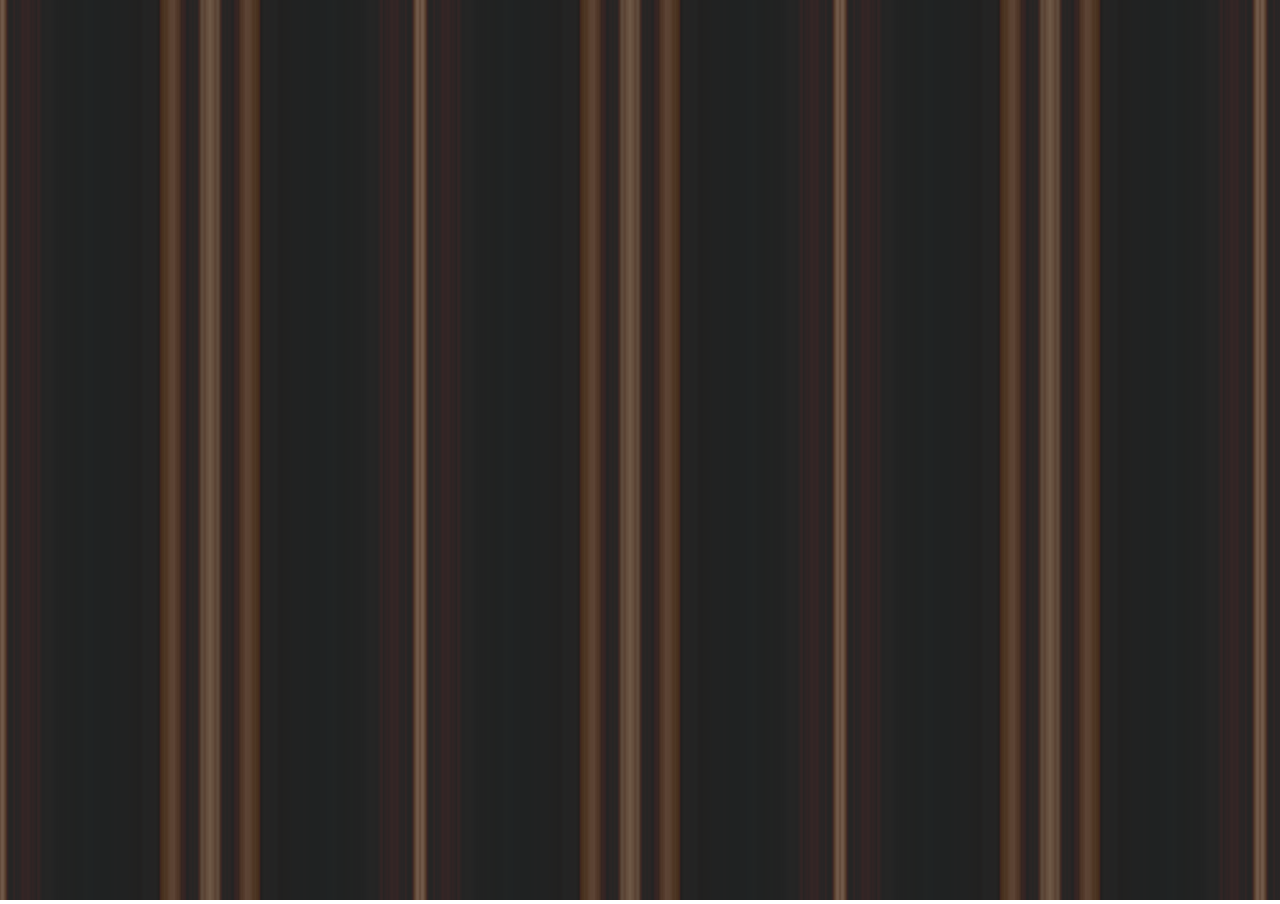
<file: index.html>
<!DOCTYPE html>
<html>
<head>
  <meta charset="utf-8">
  <meta name="viewport" content="width=device-width, initial-scale=1">
  <style>
    html, body {
      margin: 0; padding: 0;
      overflow: hidden;
    }
  </style>
  <title>Shader fun</title>
</head>
<body>
  <canvas id="glCanvas" width="800" height="600">
    Unable to load canvas – is JavaScript disabled?
  </canvas>
  <script id="vertexShader" type="x-shader/x-vertex">
    attribute vec3 a_pos;

    void main(void) {
      gl_Position = vec4(a_pos, 1.0);
    }
  </script>
  <script id="fragmentShader" type="x-shader/x-fragment">
    #ifdef GL_ES
    precision mediump float;
    #endif

    uniform vec2 u_mouse;
    uniform float u_time;
    uniform sampler2D tex0;

    void main() {
      float m_x = u_mouse.x - 420.0;
      float m_y = u_mouse.y - 69.0;
      float tex_x = gl_FragCoord.x;
      float tex_y = gl_FragCoord.y + 420.0;
      float x = mod(tex_x / m_x * 2.0, 2.0);
      float y = mod(tex_y / (u_mouse.y - 0.05), 1.0);
      if (x > 1.0) x = 2.0 - x;
      gl_FragColor = texture2D(tex0, vec2(x - 0.007 * u_time, -y - 0.6 * u_time));
    }
  </script>
  <script>
    const canvasEl = document.querySelector("#glCanvas")
    const vertexShaderEl = document.querySelector("#vertexShader")
    const shaderEl = document.querySelector("#fragmentShader")

    function setup() {
      canvasEl.setAttribute("width", window.innerWidth)
      canvasEl.setAttribute("height", window.innerHeight)
      const gl = canvasEl.getContext("webgl")
      if (gl === null) {
        console.error("Unable to initialize WebGL!")
        return
      }
      canvasEl.mousePos = { x: 0, y: 0 }
      canvasEl.addEventListener("mousemove", (event) => {
        let rect = event.target.getBoundingClientRect()
        canvasEl.mousePos = {
          x: event.clientX - rect.left,
          y: event.clientY - rect.top
        }
      })
      const vertexShader = gl.createShader(gl.VERTEX_SHADER)
      gl.shaderSource(vertexShader, vertexShaderEl.textContent)
      gl.compileShader(vertexShader)
      if (!gl.getShaderParameter(vertexShader, gl.COMPILE_STATUS)) {
        console.error(
          "Error compiling the vertex shader",
          gl.getShaderInfoLog(vertexShader)
          )
        gl.deleteShader(vertexShader)
        return
      }

      const fragmentShader = gl.createShader(gl.FRAGMENT_SHADER)
      gl.shaderSource(fragmentShader, shaderEl.textContent)
      gl.compileShader(fragmentShader)
      if (!gl.getShaderParameter(fragmentShader, gl.COMPILE_STATUS)) {
        console.error(
          "Error compiling the fragment shader",
          gl.getShaderInfoLog(fragmentShader)
          )
        gl.deleteShader(fragmentShader)
        return
      }

      const shaderProgram = gl.createProgram()
      gl.attachShader(shaderProgram, vertexShader)
      gl.attachShader(shaderProgram, fragmentShader)
      gl.linkProgram(shaderProgram)
      if (!gl.getProgramParameter(shaderProgram, gl.LINK_STATUS)) {
        console.error(
          "Error linking the shader",
          gl.getProgramInfoLog(shaderProgram)
          )
        return
      }
      const programInfo = {
        program: shaderProgram,
        attribLocations: {
          vertexPosition: gl.getAttribLocation(shaderProgram, 'a_pos'),
        },
        uniformLocations: {
          time: gl.getUniformLocation(shaderProgram, "u_time"),
          mouse: gl.getUniformLocation(shaderProgram, "u_mouse")
        }
      }
      const buffers = loadBuffers(gl)
      let texture = loadTexture(gl, "texture.png")
      function render(now) {
        drawScene(gl, programInfo, buffers, texture, now * 0.001, canvasEl)
        requestAnimationFrame(render)
      }
      requestAnimationFrame(render)
    }

    function loadBuffers(gl) {
      const positionBuffer = gl.createBuffer()
      gl.bindBuffer(gl.ARRAY_BUFFER, positionBuffer)

      const positions = [
        -1.0, -1.0,
        -1.0,  1.0,
        1.0, -1.0,
        1.0,  1.0,
        ]

      gl.bufferData(gl.ARRAY_BUFFER, new Float32Array(positions), gl.STATIC_DRAW)

      var texcoordBuffer = gl.createBuffer()
      gl.bindBuffer(gl.ARRAY_BUFFER, texcoordBuffer)
      gl.bufferData(gl.ARRAY_BUFFER, new Float32Array([
        1.0,  1.0,
        1.0,  0.0,
        0.0,  1.0,
        0.0,  0.0,
        ]), gl.STATIC_DRAW)

      return { position: positionBuffer, texcoord: texcoordBuffer }
    }

    function loadTexture(gl, url) {
      const texture = gl.createTexture()
      gl.bindTexture(gl.TEXTURE_2D, texture)

      // use a single pixel as texture while waiting for image to load
      const level = 0
      const colorFormat = gl.RGBA
      const srcFormat = gl.RGBA
      const srcType = gl.UNSIGNED_BYTE
      const pixel = new Uint8Array([0, 0, 255, 255])
      gl.texImage2D(gl.TEXTURE_2D, level, colorFormat, 1, 1, 0, srcFormat, srcType, pixel)

      const image = new Image()
      image.onload = function() {
        gl.bindTexture(gl.TEXTURE_2D, texture)
        gl.texImage2D(gl.TEXTURE_2D, level, colorFormat, srcFormat, srcType, image)
        gl.texParameteri(gl.TEXTURE_2D, gl.TEXTURE_WRAP_S, gl.MIRRORED_REPEAT)
        gl.texParameteri(gl.TEXTURE_2D, gl.TEXTURE_WRAP_T, gl.REPEAT)
        gl.texParameteri(gl.TEXTURE_2D, gl.TEXTURE_MIN_FILTER, gl.LINEAR)
      }
      image.src = url

      return texture
    }

    function drawScene(gl, programInfo, buffers, texture, now, canvas) {
      gl.bindBuffer(gl.ARRAY_BUFFER, buffers.position)
      gl.vertexAttribPointer(programInfo.attribLocations.vertexPosition, 2, gl.FLOAT, false, 0, 0)
      gl.enableVertexAttribArray(programInfo.attribLocations.vertexPosition)

      gl.useProgram(programInfo.program)
      gl.uniform1f(programInfo.uniformLocations.time, now)
      gl.uniform2f(programInfo.uniformLocations.mouse, canvas.mousePos.x, canvas.mousePos.y)

      gl.activeTexture(gl.TEXTURE0)
      gl.bindTexture(gl.TEXTURE_2D, texture)
      gl.uniform1i(programInfo.uniformLocations.uSampler, 0)

      gl.drawArrays(gl.TRIANGLE_STRIP, 0, 4)
    }

    window.onload = setup
  </script>
</body>
</html>
</file>
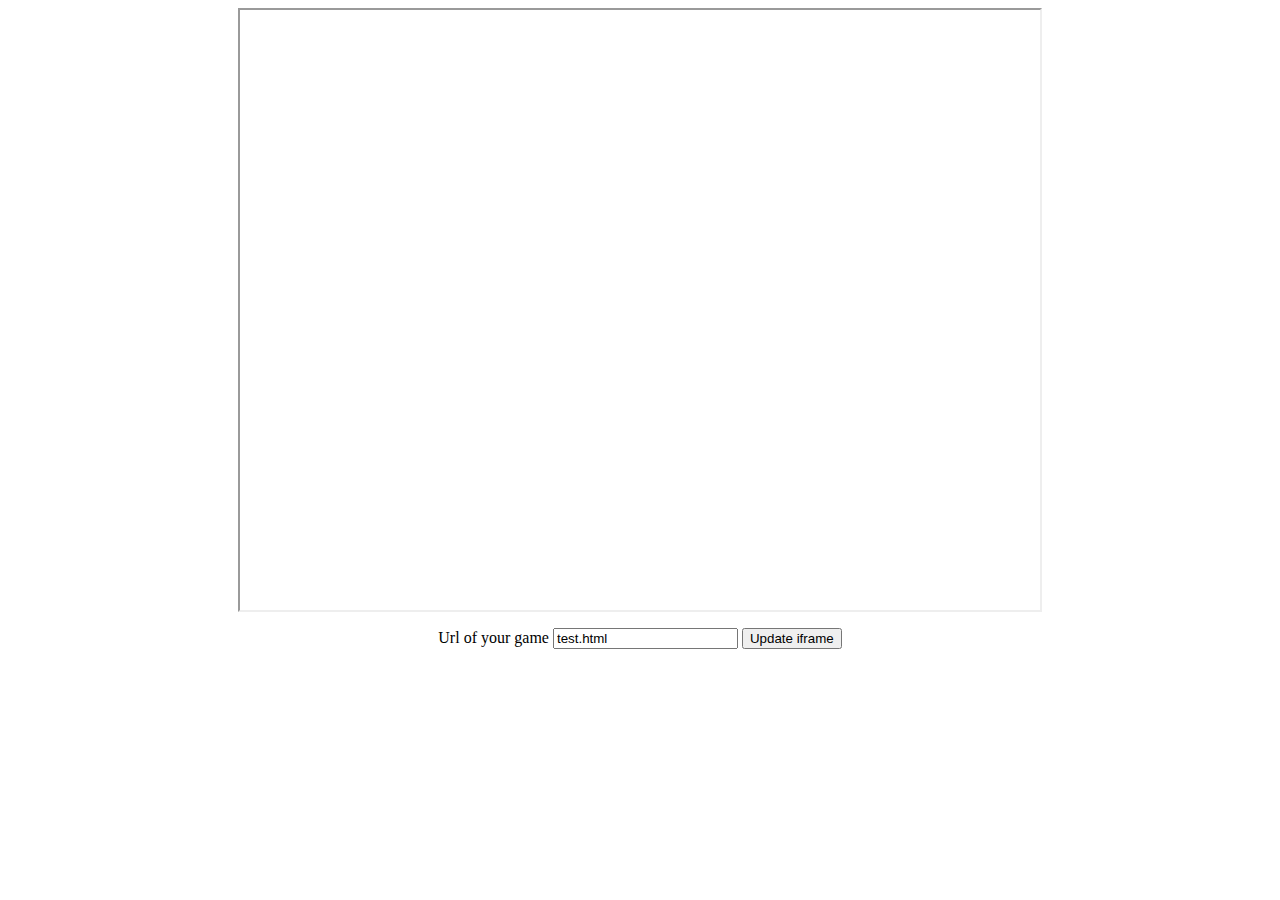
<file: wsd-game-test/index.html>
<!DOCTYPE html>
<html lang="en">
<head>
    <meta charset="UTF-8">
    <meta name="viewport" content="width=device-width, initial-scale=1.0">
    <title>Test your game in iframe</title>
    <style>
        iframe {
            display: block;
            margin: 0 auto;
        }
        li {
            font-family: "Consolas";
        }
        li:nth-child(odd) {
            background-color: #eeeeee;
        }
        li:nth-child(even) {
            background-color: #dddddd;
        }
        #url-input-container {
            text-align: center;
        }
        .warning {
            color: #ee2222
        }
    </style>
</head>
<body>
    <iframe id="game" width=800 height=600></iframe>

    <p id="url-input-container">
    <label for="url-input">Url of your game</label>
    <input id="url-input" type="text" value="test.html">
    <button id="update-button">Update iframe</button>
    </p>

    <div id="output"></div>
    <script>
        var iframe = document.getElementById("game");
        var output = document.getElementById("output");
        var validMessageTypes = [
            "SCORE",
            "SAVE",
            "LOAD_REQUEST",
            "SETTING"
        ];
        var messageTypesFromService = ["LOAD", "ERROR"];

        var savedGame;

        function println(txt, isWarning) {
            var textEl = document.createElement("li");
            if (isWarning) textEl.classList += "warning";
            textEl.innerText = txt;
            output.appendChild(textEl);
        }

        function receiveMessage(e) {
            var msg = e.data
            println("Received message: "+JSON.stringify(msg));

            if (messageTypesFromService.includes(msg.messageType)) {
                println("> Warning: messages of type "+msg.messageType+
                    " should only be sent from service to game", true);
                return;
            }

            if (!validMessageTypes.includes(msg.messageType)) {
                println("> Invalid message type: "+msg.messageType, true);
                return;
            }

            if (msg.messageType === "SETTING") {
                iframe.width = msg.options.width;
                iframe.height = msg.options.height;
                println("> iframe dimensions set to "+iframe.width+"x"+iframe.height);
                return;
            }

            if (msg.messageType === "SCORE") {
                if (typeof(msg.score) === "undefined") {
                    println("> Warning: Message of type \"SCORE\" has no field named score", true);
                    return;
                }
                if (typeof msg.score !== "number") {
                    println("> Warning: type of score is not a number", true);
                }
                return;
            }

            if (msg.messageType === "SAVE") {
                if (!msg.gameState) {
                    println("> Warning: Message of type \"SAVE\" has no field named gameState", true);
                    return;
                }
                savedGame = msg.gameState;
                println("> Saved game state: "+JSON.stringify(savedGame));
                return;
            }

            if (msg.messageType === "LOAD_REQUEST") {
                if (savedGame) {
                    var response = {
                        messageType: "LOAD",
                        gameState: savedGame
                    };
                    iframe.contentWindow.postMessage(response, "*");
                    println("> Responded with: "+JSON.stringify(response));
                } else {
                    var response = {
                        messageType: "ERROR",
                        info: "No saved game!"
                    };
                    iframe.contentWindow.postMessage(response, "*");
                    println("> No saved games; responded with "+JSON.stringify(response));
                }
                return;
            }
        }

        window.addEventListener("message", receiveMessage, false);

        document.getElementById("update-button").addEventListener("click", function() {
            loadFromUrl(document.getElementById("url-input").value);
        });

        function loadFromUrl(srcUrl) {
            output.innerHTML = "";
            iframe.width = 800;
            iframe.height = 600;
            iframe.src = srcUrl;
            savedGame = undefined;
            println("Loaded iframe from src=\""+srcUrl+"\"");
        };

        var params = new URLSearchParams(document.location.search.substring(1));
        if (params.get("url")) {
            loadFromUrl(params.get("url"));
        }
    </script>
</body>
</html>
</file>
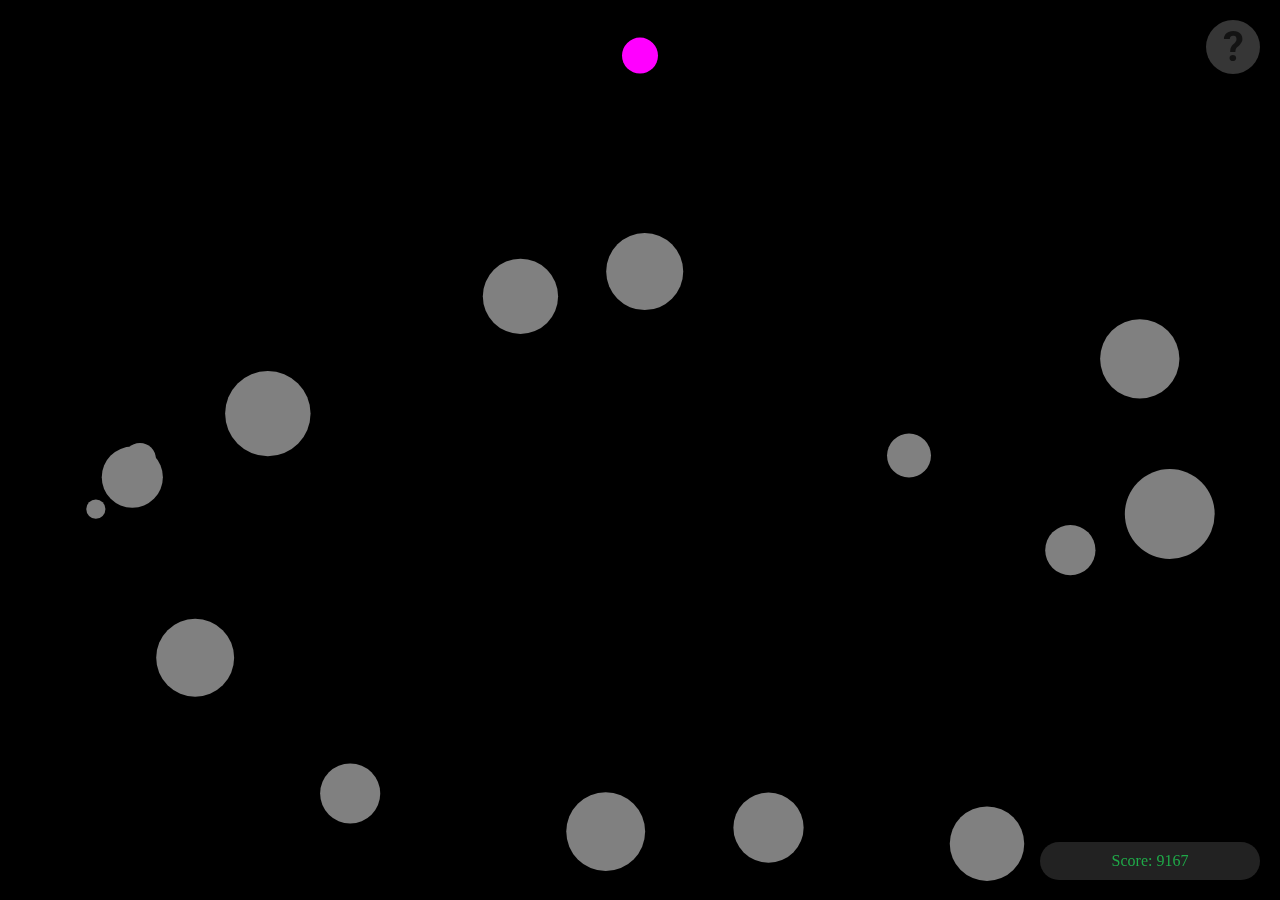
<file: games/Falling/index.html>
<!DOCTYPE html>
<html lang="en">
<head>
  <meta charset="UTF-8">
  <title>Falling</title>
  <link rel="shortcut icon" type="image/x-icon" href="favico.ico">
  <link href="https://fonts.googleapis.com/css?family=Roboto" rel="stylesheet">
  <style>
    html, body {
      padding: 0;
      font-family: Consolas;
      overflow: hidden;
    }
    #gravitygame {
      position: absolute;
      left: 0;
      right: 0;
      top: 0;
      bottom: 0;
      background-color: black;
    }
    #particles {
      position: absolute;
      left: 0;
      right: 0;
      top: 0;
      bottom: 0;
      z-index: 100;
    }
    a {
      color: rgb(153, 153, 153);
    }
    #game-info-button {
      position: absolute;
      right: 20px;
      top: 20px;
      width: 50px;
      height: 50px;
      font-family: "Roboto", bold;
      font-size: 42px;
      font-weight: bold;
      text-align: center;
      border: 2px solid rgba(0,0,0,0);
      border-radius: 100px;
      background-color: rgba(255, 255, 255, 0.212);
      color: rgba(0, 0, 0, 0.644);
      z-index: 1000;
      -moz-user-select: none;
      user-select: none;
    }
    #game-info-checkbox {
      position: absolute;
      opacity: 0;
    }
    #game-info-checkbox:checked ~ #game-info-button {
      border-color: white;
    }
    #game-info-checkbox:checked ~ #game-info {
      visibility: visible;
    }
    #game-info-checkbox:checked ~ #game-over {
      z-index: 0;
    }
    #game-info-button:hover {
      color: rgba(255, 255, 255, 0.315);
      border-color: rgba(255,255,255,0.5);
    }
    #score-container {
      position: absolute;
      right: 20px;
      bottom: 20px;
      min-width: 120px;
      text-align: center;
      background-color: rgba(68, 68, 68, 0.5);
      padding: 10px 50px 10px 50px;
      border-radius: 20px;
      color: rgb(31, 168, 72);
      z-index: 1000;
    }
    .overlay {
      position: absolute;
      left: 0; right: 0;
      top: 15%;
      text-align: center;
      padding-left: 25%;
      padding-right: 25%;
      padding-top: 5%;
      padding-bottom: 7%;
      color: white;
      z-index: 1000;
      visibility: hidden;
      background-color: rgba(68, 68, 68, 0.5);
    }
    .clickable {
      cursor: pointer;
    }
    p.clickable:hover {
      text-decoration: underline;
    }
  </style>
</head>
<body>
  <input id="game-info-checkbox" type="checkbox">
  <label class="clickable" for="game-info-checkbox" id="game-info-button" title="Game information">?</label>
  <div class="overlay" id="game-info">
    <h1>Game information</h1>
    <p>This game was made for <a href="https://www.reddit.com/r/WebGames/">/r/WebGames</a> game jam themed "gravity".
      This was the very first idea that came to my mind and I had the first playable version up and running within half an hour of reading the theme. The game is slightly different on different window aspect ratios - feel free to resize the window to see what feels the best.</p>
      <p>This project is dedicated to the public domain under <a href="http://unlicense.org/">the Unlicense</a>, which means that anyone "is free to copy, modify, publish, use, compile, sell, or distribute this software, either in source code form or as a compiled binary, for any purpose, commercial or non-commercial, and by any means".</p>
    <h2>How to play:</h2>
    <p>Get to the bottom of the screen without hitting obstacles to advance to next level.<br>
    Move mouse to control the direction of your fall.<br>
    Click to boost toward the cursor. (costs 500 points)<br>
    You get a number of points at the start of each level and lose points as you spend time, so try to be quick!</p>
    <p class="clickable" onclick="hideGameInfo()">[close]</p>
  </div>
  <div class="overlay" id="game-over">
    <h1>Game over!</h1>
    <h2 id="game-over-description"></h2>
    <h2>Press <span class="clickable" onclick="init()">N</span> to start a <span class="clickable" onclick="init()">n</span>ew game</h2>
  </div>
  <div id="score-container">Score: <span id="score">0</span></div>
  <canvas id="gravitygame"></canvas>
<script>
var settings = {
  gravityStrength: 0.0000014,
  terminalVelocity: 0.004,
  playerSize: 0.02,
  particleSize: 0.007,
  particleLife: 500,
}
var TAU = 2 * Math.PI;
var ctx = document.getElementById('gravitygame').getContext('2d');
var prevFrame = 0;
var gameOver;
var scores;
var level;
var player, obstacles, particleSets;
var amountOfParticles = 20;
var mousePos = {x: 0.5, y: 0.5};
var aspectRatio;

function init() {
  document.getElementById("game-over").style.visibility = "hidden";
  prevFrame = 0;
  scores = [];
  ctx.canvas.width = window.innerWidth;
  ctx.canvas.height = window.innerHeight;
  aspectRatio = ctx.canvas.width/ctx.canvas.height;

  gameOver = false;
  startLevel(1);
  window.requestAnimationFrame(gameLoop);
}

function gameLoop(timestamp) {
  var gameOverText;
  if (!prevFrame) {
    prevFrame = timestamp;
  } else {
    var progress = timestamp - prevFrame;
    prevFrame = timestamp;
    applyGravity(player, progress);
    applyPlayerInput(progress);
    applyAirResistance(progress);
    applySpeed(player, progress, false);
    addScore(-progress);
    clear();
    drawParticles(progress);
    for (obstacle of obstacles) {
      applySpeed(obstacle, progress, true);
      if (distance(obstacle, player) < obstacle.r + player.r) {
        gameOverText = "You hit an obstacle and died.";
        scores[scores.length-1] = 0;
        gameOver = true;
      }
      drawThing(obstacle);
    }
    drawThing(player);
    if (outOfBounds(player)) {
      gameOverText = "You got lost in the unknown and died.";
      scores[scores.length-1] = 0;
      gameOver = true;
    }
    if (player.y > 1) {
      if (level > 9) {
        gameOverText = "You won the game!";
        gameOver = true;
      } else {
        startLevel(level + 1);
      }
    }
  }
  if (!gameOver) {
    window.requestAnimationFrame(gameLoop);
  } else {
    showGameOverDialog(gameOverText);
  };
}

function addScore(n) {
  scores[scores.length-1] = Math.floor(scores[scores.length-1] + n);
  document.getElementById("score").innerHTML = totalScore();
}

function applyAirResistance(progress) {
  var slowDown = function (speed) {
    return settings.gravityStrength * (speed / settings.terminalVelocity)*progress;
  }
  var currentSpeed = Math.sqrt(player.xSpeed*player.xSpeed + player.ySpeed*player.ySpeed);
  var relativeSlowDown = (currentSpeed - slowDown(currentSpeed)) / currentSpeed;
  player.ySpeed -= slowDown(player.ySpeed);
  player.xSpeed -= slowDown(player.xSpeed);
}

function applyGravity (thing, progress) {
  thing.ySpeed += settings.gravityStrength * progress;
}

function applyPlayerInput(progress) {
  player.xSpeed -= 0.00001*(player.x - mousePos.x) * progress;
}

function applySpeed (thing, progress, bounceback) {
  thing.y += thing.ySpeed * progress / 7;
  thing.x += thing.xSpeed * progress / (7 * aspectRatio);
  if (bounceback) {
    if (thing.x < 0) {
      thing.xSpeed = Math.abs(thing.xSpeed);
    } else if (thing.x > 1) {
      thing.xSpeed = -Math.abs(thing.xSpeed);
    }
  }
}

function clear() {
  ctx.clearRect(0, 0, ctx.canvas.width, ctx.canvas.height);
}

function distance(first, second) {
  var distX = ctx.canvas.width * (second.x - first.x);
  var distY = ctx.canvas.height * (second.y - first.y);
  return Math.sqrt(distX*distX + distY*distY);
}

function drawParticles(progress) {
  for (var particleSet of particleSets) {
    if (particleSet.life > 0) {
      var opacity = particleSet.life/(2*settings.particleLife);
      for (var p of particleSet.particles) {
        applySpeed(p, progress, false);
        applyGravity(p, progress);
        ctx.beginPath();
        ctx.arc(Math.floor(ctx.canvas.width*p.x), Math.floor(ctx.canvas.height*p.y), p.r, 0, TAU);
        ctx.fillStyle = "rgba(155,0,155,"+opacity+")";
        ctx.fill();
      }
      particleSet.life -= progress;
    }
  }
}

function drawThing(thing) {
  ctx.beginPath();
  ctx.arc(ctx.canvas.width*thing.x, ctx.canvas.height*thing.y, thing.r, 0, TAU);
  ctx.fillStyle = thing.color;
  ctx.fill();
}

function hideGameInfo() {
  document.getElementById("game-info-checkbox").checked="";
}

function outOfBounds(thing) {
  var w = ctx.canvas.width;
  return thing.x * w + 2*thing.r < 0 || thing.x * w - 2*thing.r > w || thing.y < -0.1
}

function randomObstacleSpeed(levelNumber) {
  var maxSpeed = (0.0005 + 0.00015*levelNumber);
  return randBetween(-maxSpeed, maxSpeed);
}

function randBetween(lower, higher) {
  return lower + Math.random()*(higher-lower);
}

function showGameOverDialog(gameOverText) {
  var dialogText = "<p>"+gameOverText + "</p><p>Your scores:<br>";
  for (var i = 0; i < scores.length; i++) {
    dialogText += "Level "+(i+1)+":\t"+(scores[i])+"<br>";
  }
  dialogText += "Total:\t"+totalScore()+"</p>";
  document.getElementById("game-over-description").innerHTML = dialogText;
  document.getElementById("game-over").style.visibility = "visible";
}

function spawnParticles(x, y, angle) {
  particleSets.push({
    life: settings.particleLife,
    particles: []
  });
  var halfPlayerSize = settings.playerSize/2;
  for (var i = 0; i < amountOfParticles; i++) {
    particleSets[particleSets.length-1].particles.push({
      x: x - randBetween(-settings.playerSize, settings.playerSize),
      y: y - randBetween(-settings.playerSize, settings.playerSize),
      r: settings.particleSize*ctx.canvas.height,
      xSpeed: -0.0015*Math.cos(angle) + 0.001*Math.random(),
      ySpeed: -0.0015*Math.sin(angle) + 0.001*Math.random()
    });
  }
}

function startLevel(levelNumber) {
  level = levelNumber;
  document.title = "Falling - level "+level;
  scores.push(1000*level + 9000);
  player = {
    x: 0.5,
    y: 0,
    r: settings.playerSize * ctx.canvas.height,
    color: "#ff00ff",
    xSpeed: 0,
    ySpeed: 0,
  };
  obstacles = [];
  for (var i = 0; i < 5*level + 10; i++) {
    obstacles.push({
      x: Math.random(),
      y: randBetween(0.2, 1),
      r: randBetween(0.007, 0.052)*ctx.canvas.height,
      color: "gray",
      xSpeed: level > 2 ? randomObstacleSpeed(level) : 0,
      ySpeed: 0.001*Math.random()/level
    });
  }
  particleSets = [];
}

function totalScore() {
  return scores.reduce((a, b) => a+b);
}

document.addEventListener("mousemove", function (e) {
  mousePos = {x: e.x/ctx.canvas.width, y: e.y/ctx.canvas.height};
});

document.body.addEventListener("click", function (e) {
  var xDist = mousePos.x - player.x;
  var yDist = mousePos.y - player.y;
  var angle = Math.atan2(yDist, xDist);
  player.ySpeed += Math.sin(angle)*0.002;
  player.xSpeed += Math.cos(angle)*0.002;
  addScore(-500);

  spawnParticles(player.x, player.y, angle);
});

window.addEventListener("keydown", function (e) {
  if (e.key === "n" || e.key === "N") {
    init();
  }
});

window.addEventListener("resize", function(e) {
  init();
})

init();
</script>
</body>
</html>
</file>
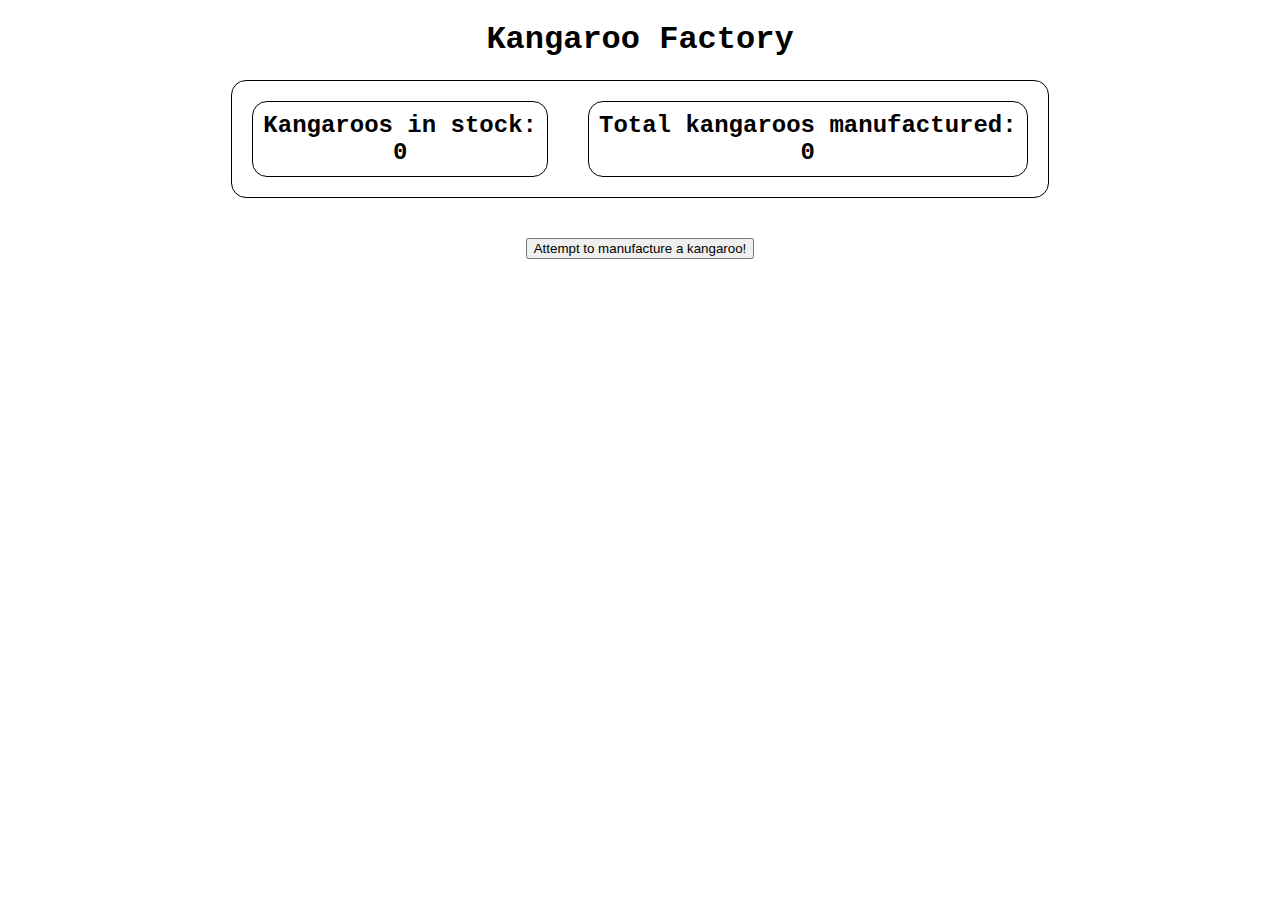
<file: games/KangarooFactory/index.html>
<!DOCTYPE html>
<html>
<head>
<title>Kangaroo Factory</title>
<meta charset="utf-8">
<link rel="shortcut icon" type="image/x-icon" href="favico.ico">
<style type="text/css">
body {
    text-align: center;
    font-family: "Courier New";
}
.hcontainer {
    margin: 20px auto;
    display: table;
}
.bordered {
    border: 1px solid black;
    border-radius: 15px;
}
h2 {
    display: table-row;
    float: left;
    padding: 10px;
    margin: 20px;
}
h3 {
    padding: 10px;
    margin: 10px auto;
}
@keyframes attemptanimation {
    0% { top: 100%; }
    30% { transform: rotate(180deg); top: 40%; }
    75% { opacity: 1; }
    85% { top: 0%; transform: rotate(360deg); opacity: 0.85; }
    100% { top: 0%; transform: rotate(360deg); opacity: 0; }
}
@keyframes fadeinout {
    0% { opacity: 0.05; }
    20% { opacity: 1; }
    85% { opacity: 1; }
    100% { opacity: 0; }
}
img {
    -ms-transform-origin: 50% 50%;
    -webkit-transform-origin: 50% 50%;
    transform-origin: 50% 50%;
}
#infofield {
    opacity: 0;
    animation-name: fadeinout;
    animation-duration: 5s;
}
#attempt {
    position: fixed;
    top: 100%;
    left: 50%;
}
.anim {
    animation-name: attemptanimation;
    animation-duration: 4s;
}
</style>
</head>
<body>
<h1>Kangaroo Factory</h1>

<div class="hcontainer bordered">
<h2 class="bordered">Kangaroos in stock: <div id="kangaroos_in_stock">0</div></h2>
<h2 class="bordered">Total kangaroos manufactured: <div id="kangaroos_manufactured">0</div></h2>
</div>

<div class="hcontainer">
<h3 id="buildercount" class="bordered" hidden>Kangaroo builders: <div id="builders">0</div></h3>
<h3 id="assemblylinecount" class="bordered" hidden>Kangaroo assembly lines: <div id="assemblylines">0</div></h3>
</div>

<button onclick="attempt_manufacture()">Attempt to manufacture a kangaroo!</button><br>
<button id="hirebuilder" onclick="hire_builder()" hidden>Hire a kangaroo builder!</button><br>
<button id="buildassemblyline" onclick="build_assembly_line()" hidden>Build a kangaroo assembly line!</button><br>

<button id="kangarooviagra" onclick="give_viagra()" hidden>Give your kangaroos a truckload of viagra! (cost: 5000 kangaroos)</button><br>

<button id="researchhammers" onclick="research_hammers()" hidden>Research better hammers for kangaroo builders! (cost: 100 kangaroos)</button><br>

<div id="infofield">You have made the wise decision of starting a kangaroo factory! You should try to manufacture some.</div>

<div id="attempt"><img style="position: relative; left:-233px" src="attempt.png"></div>
<script>
var manufactured = 0
var in_stock = 0

var builders = 0
var builder_cost = () => 25+builders
var hammer_efficiency = 1

var assembly_lines = 0
var assembly_line_cost = () => 1000+100*assembly_lines

var boostInterval

var unlockables = [
    {
        condition: function() { return (manufactured >= 10) },
        locked: true,
        unlock: function() {
            document.getElementById("buildercount").hidden = false
            document.getElementById("hirebuilder").hidden = false
            builderInterval = setInterval(function() {
                manufacture_kangaroo(Math.floor(builders*hammer_efficiency))
            }, 2000);
        }
    },
    {
        condition: function() { return (manufactured >= 500) },
        locked: true,
        unlock: function() {
            document.getElementById("assemblylinecount").hidden = false
            document.getElementById("buildassemblyline").hidden = false
            builderInterval = setInterval(function() {
                manufacture_kangaroo(assembly_lines)
            }, 200);
        }
    },
    {
        condition: function() { return (manufactured >= 9001) },
        locked: true,
        unlock: function() {
            info("Gratz on manufacturing over 9000 kangaroos! Quite an achievement!")
            document.getElementById("kangarooviagra").hidden = false
        }
    },
    {
        condition: function() { return (builders > 0) },
        locked: true,
        unlock: function() {
            document.getElementById("researchhammers").hidden = false
        }
    }
]

function info(txt) {
    var el = document.getElementById("infofield")
    el.innerHTML = txt
    el.style.animation = "none"
    el.offsetHeight;
    el.style.animation = null
}

function attempt_manufacture() {
    if (Math.random() > 0.03) {
        manufacture_kangaroo()
    } else {
        attempt()
    }
}

function attempt() {
    var el = document.getElementById("attempt")
    el.className = "anim"
    el.style.animation = "none"
    el.offsetHeight;
    el.style.animation = null
}

function manufacture_kangaroo(n=1) {
    manufactured += n
    in_stock += n
    updateView()
}

function give_viagra() {
    if (in_stock > 5000) {
        in_stock -= 5000
        document.getElementById("kangarooviagra").hidden = true
        info("Your kangaroos started mating like crazy! This is amazing!")
        boostInterval = setInterval(function() {
            manufacture_kangaroo(Math.floor(in_stock*0.15))
        }, 450);
        setTimeout(function() {
            clearInterval(boostInterval)
            info("The effects of viagra have worn off...")
            document.getElementById("kangarooviagra").hidden = false
        }, 5000);
    } else {
        info("Not enough kangaroos...")
    }
}

function research_hammers() {
    if (in_stock > 100) {
        in_stock -= 100
        if (Math.random() > 0.4) {
            info("You successfully upgraded your hammers by adding some colorful stickers to them! Your kangaroo builders are now 15% more efficient!")
            hammer_efficiency *= 1.15
        } else {
            info("Your research project failed...")
        }
    } else {
        info("Not enough kangaroos...")
    }
}

function updateView() {
  document.getElementById("kangaroos_manufactured").innerHTML = manufactured
  document.getElementById("kangaroos_in_stock").innerHTML = in_stock
  document.getElementById("builders").innerHTML = builders.toString()+" ("+Math.round(100*builders*hammer_efficiency*0.5)/100+" kangaroos per second)"
  document.getElementById("hirebuilder").innerHTML = "Hire a kangaroo builder! (cost: "+builder_cost().toString()+" kangaroos)"
  document.getElementById("buildassemblyline").innerHTML = "Build a kangaroo assembly line! (cost: "+assembly_line_cost().toString()+" kangaroos)"
  document.getElementById("assemblylines").innerHTML = assembly_lines.toString()+" ("+(assembly_lines*5).toString()+" kangaroos per second)"
  checkUnlockables()
}

function checkUnlockables() {
    for (var i = 0; i <= unlockables.length - 1; i++) {
        if (unlockables[i].locked && unlockables[i].condition()) {
            unlockables[i].locked = false
            unlockables[i].unlock()
        }
    }
}

function hire_builder() {
    if (in_stock >= builder_cost()) {
        in_stock -= builder_cost()
        builders += 1
        updateView()
    } else {
        info("Not enough kangaroos...")
    }
}

function build_assembly_line() {
    if (in_stock >= assembly_line_cost()) {
        in_stock -= assembly_line_cost()
        assembly_lines += 1
        updateView()
    } else {
        info("Not enough kangaroos...")
    }
}

</script>
</body>
</html>
</file>
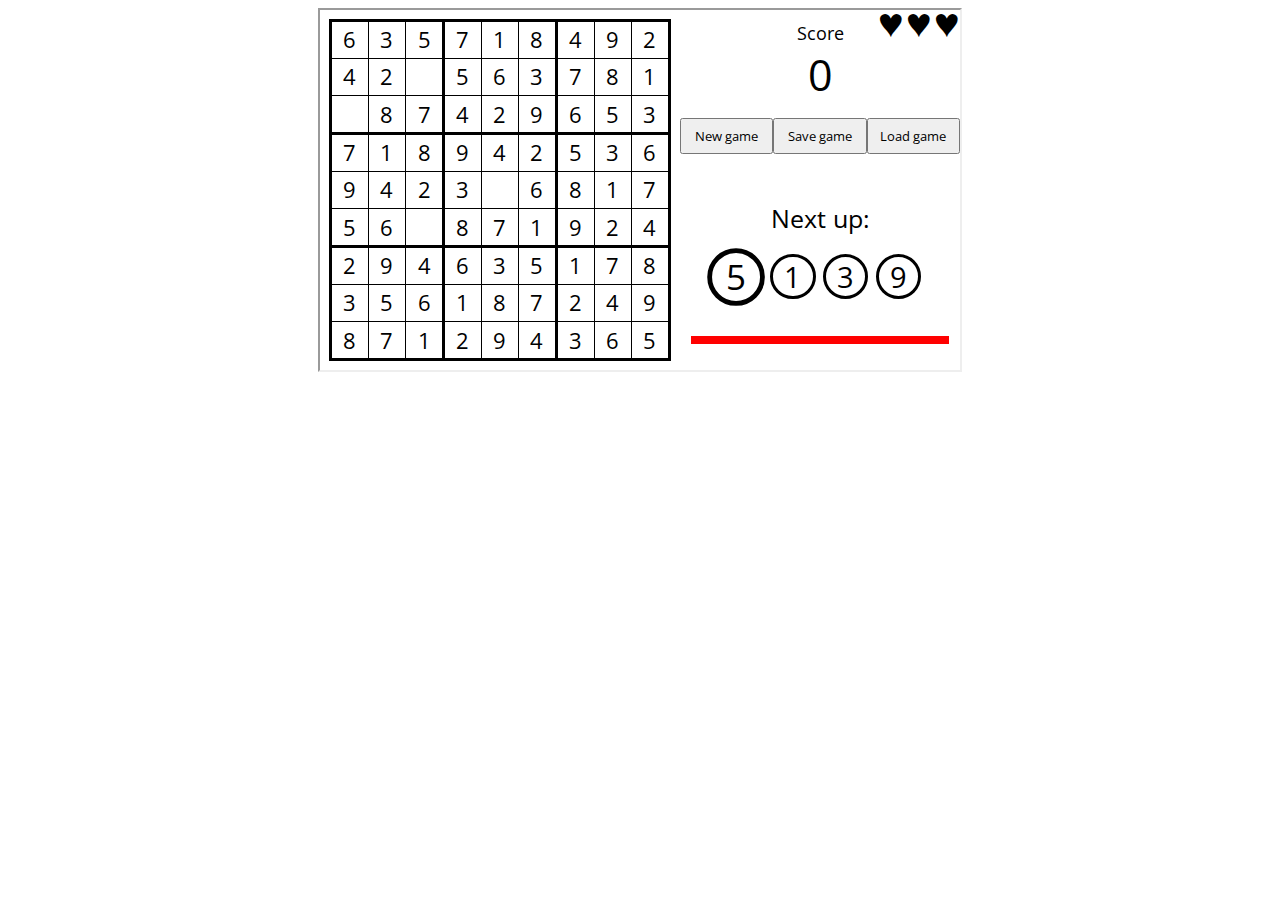
<file: games/Sudoku/index.html>
<!DOCTYPE html>
<html lang="en">
<head>
    <meta charset="UTF-8">
    <meta name="viewport" content="width=device-width, initial-scale=1.0">
    <title>Sudoku Shooter</title>
    <style>
        iframe {
            display: block;
            margin: 0 auto;
        }
        #output {
            display: none;
        }
        li {
            font-family: "Consolas";
        }
        li:nth-child(odd) {
            background-color: #eeeeee;
        }
        li:nth-child(even) {
            background-color: #dddddd;
        }
        .warning {
            color: #ee2222
        }
    </style>
</head>
<body>
    <iframe id="game" width=800 height=600 src="game.html"></iframe>

    <div id="output"></div>
    <script>
        var iframe = document.getElementById("game");
        var output = document.getElementById("output");
        var validMessageTypes = [
            "SCORE",
            "SAVE",
            "LOAD_REQUEST",
            "SETTING"
        ];
        var messageTypesFromService = ["LOAD", "ERROR"];

        var savedGame;

        function println(txt, isWarning) {
            var textEl = document.createElement("li");
            if (isWarning) textEl.classList += "warning";
            textEl.innerText = txt;
            output.appendChild(textEl);
        }

        function receiveMessage(e) {
            var msg = e.data
            println("Received message: "+JSON.stringify(msg));

            if (messageTypesFromService.includes(msg.messageType)) {
                println("> Warning: messages of type "+msg.messageType+
                    " should only be sent from service to game", true);
                return;
            }

            if (!validMessageTypes.includes(msg.messageType)) {
                println("> Invalid message type: "+msg.messageType, true);
                return;
            }

            if (msg.messageType === "SETTING") {
                iframe.width = msg.options.width;
                iframe.height = msg.options.height;
                println("> iframe dimensions set to "+iframe.width+"x"+iframe.height);
                return;
            }

            if (msg.messageType === "SCORE") {
                if (typeof(msg.score) === "undefined") {
                    println("> Warning: Message of type \"SCORE\" has no field named score", true);
                    return;
                }
                if (typeof msg.score !== "number") {
                    println("> Warning: type of score is not a number", true);
                }
                return;
            }

            if (msg.messageType === "SAVE") {
                if (!msg.gameState) {
                    println("> Warning: Message of type \"SAVE\" has no field named gameState", true);
                    return;
                }
                savedGame = msg.gameState;
                println("> Saved game state: "+JSON.stringify(savedGame));
                return;
            }

            if (msg.messageType === "LOAD_REQUEST") {
                if (savedGame) {
                    var response = {
                        messageType: "LOAD",
                        gameState: savedGame
                    };
                    iframe.contentWindow.postMessage(response, "*");
                    println("> Responded with: "+JSON.stringify(response));
                } else {
                    var response = {
                        messageType: "ERROR",
                        info: "No saved game!"
                    };
                    iframe.contentWindow.postMessage(response, "*");
                    println("> No saved games; responded with "+JSON.stringify(response));
                }
                return;
            }
        }

        window.addEventListener("message", receiveMessage, false);
    </script>
</body>
</html>
</file>
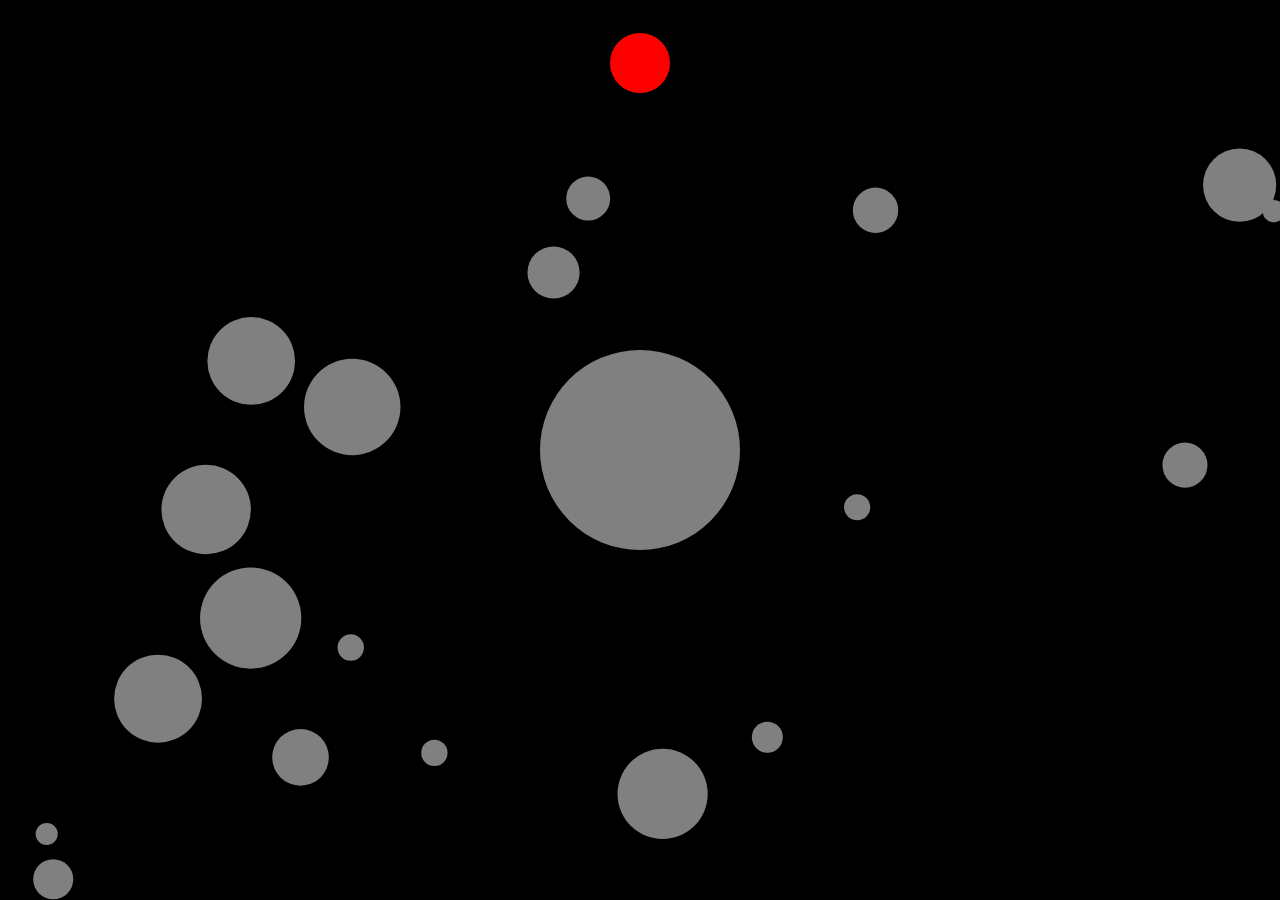
<file: gravity-game.html>
<!DOCTYPE html>
<html lang="en">
<head>
  <meta charset="UTF-8">
  <title>Gravity game</title>
  <style>
    html, body {
      padding: 0;
    }
    canvas {
      position: absolute;
      left: 0;
      right: 0;
      top: 0;
      bottom: 0;
      background-color: black;
    }
  </style>
</head>
<body>
    <canvas id="gravitygame"></canvas>
<script>
var TAU = 2 * Math.PI
var ctx = document.getElementById('gravitygame').getContext('2d');
var player = {
  x: 0.5,
  y: 0,
  r: 30,
  color: "red"
}
var obstacles = [
  {
    x: 0.5,
    y: 0.5,
    r: 100,
    color: "gray"
  }
]

function init() {
  ctx.canvas.width = window.innerWidth;
  ctx.canvas.height = window.innerHeight;
  ctx.moveTo(0,0);
  ctx.lineTo(ctx.canvas.width, ctx.canvas.height);
  ctx.stroke();
  for (var i = 0; i < 20; i++) {
    obstacles.push({
      x: Math.random(),
      y: 0.2+0.8*Math.random(),
      r: 10+50*Math.random(),
      color: "gray"
    })
  }
  var gameClock = setInterval(function() {
    applyGravity();
    clear()
    for (obstacle of obstacles) {
      if (distance(obstacle, player) < obstacle.r+player.r) {
        console.log(obstacle)
        console.log(player)
        console.log(distance(obstacle, player))
        alert("You hit an obstacle and died, game over!");
        clearTimeout(gameClock);
      }
      drawThing(obstacle);
    }
    drawThing(player);
    if (player.y > 1) {
      alert("You won the game!");
      clearTimeout(gameClock);
    }
  }, 50)
}

function applyGravity () {
  player.y += 0.005;
}

function clear() {
  ctx.clearRect(0, 0, ctx.canvas.width, ctx.canvas.height);
}

function distance(first, second) {
  var distX = ctx.canvas.width*(second.x-first.x)
  var distY = ctx.canvas.height*(second.y-first.y)
  return Math.sqrt(distX*distX + distY*distY);
}

function drawThing(thing) {
  ctx.beginPath();
  ctx.arc(ctx.canvas.width*thing.x, ctx.canvas.height*thing.y, thing.r, 0, TAU);
  ctx.fillStyle = thing.color;
  ctx.fill();
}
init()

document.addEventListener("click", function (e) {
  if (e.x > ctx.canvas.width/2) {
    // go right
    player.x += 0.02;
  } else {
    player.x -= 0.02;
  }
})
</script>
</body>
</html>
</file>
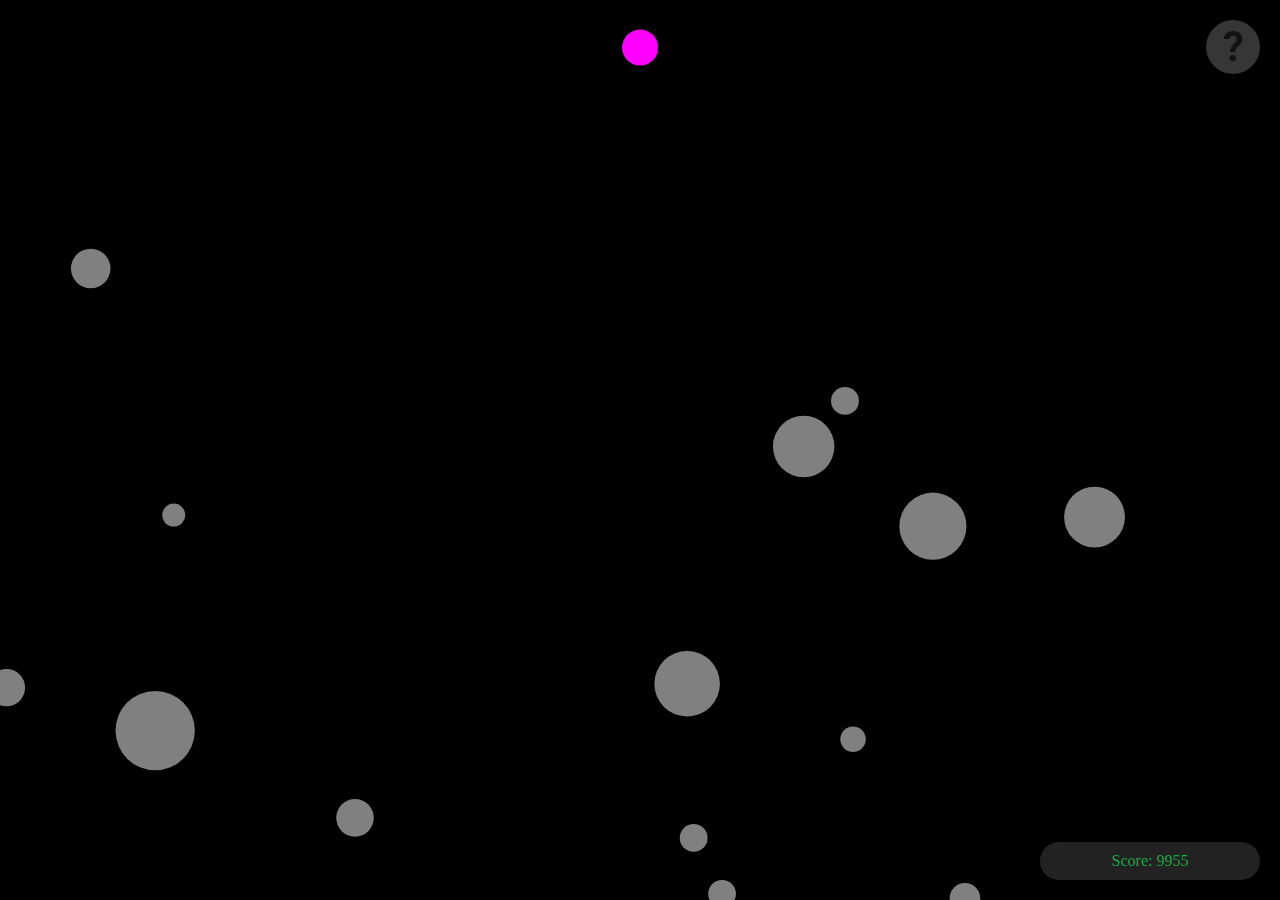
<file: games/gravity-game.html>
<!DOCTYPE html>
<html lang="en">
<head>
  <meta charset="UTF-8">
  <title>Gravity game</title>
  <link href="https://fonts.googleapis.com/css?family=Roboto" rel="stylesheet"> 
  <style>
    html, body {
      padding: 0;
      font-family: Consolas;
      overflow: hidden;
    }
    canvas {
      position: absolute;
      left: 0;
      right: 0;
      top: 0;
      bottom: 0;
      background-color: black;
    }
    a {
      color: rgb(153, 153, 153);
    }
    #game-info-button {
      position: absolute;
      right: 20px;
      top: 20px;
      width: 50px;
      height: 50px;
      font-family: "Roboto", bold;
      font-size: 42px;
      font-weight: bold;
      text-align: center;
      border: 2px solid rgba(0,0,0,0);
      border-radius: 100px;
      background-color: rgba(255, 255, 255, 0.212);
      color: rgba(0, 0, 0, 0.644);
      z-index: 1000;
      -moz-user-select: none;
      user-select: none;
    }
    #game-info-checkbox {
      position: absolute;
      opacity: 0;
    }
    #game-info-checkbox:checked ~ #game-info-button {
      border-color: white;
    }
    #game-info-checkbox:checked ~ #game-info {
      visibility: visible;
    }
    #game-info-checkbox:checked ~ #game-over {
      z-index: 0;
    }
    #game-info-button:hover {
      color: rgba(255, 255, 255, 0.315);
      border-color: rgba(255,255,255,0.5);
    }
    #score-container {
      position: absolute;
      right: 20px;
      bottom: 20px;
      min-width: 120px;
      text-align: center;
      background-color: rgba(68, 68, 68, 0.5);
      padding: 10px 50px 10px 50px;
      border-radius: 20px;
      color: rgb(31, 168, 72);
      z-index: 1000;
    }
    .overlay {
      position: absolute;
      left: 0; right: 0;
      top: 15%;
      text-align: center;
      padding-left: 25%;
      padding-right: 25%;
      padding-top: 5%;
      padding-bottom: 7%;
      color: white;
      z-index: 1000;
      visibility: hidden;
      background-color: rgba(68, 68, 68, 0.5);
    }
    .clickable {
      cursor: pointer;
    }
    p.clickable:hover {
      text-decoration: underline;
    }
  </style>
</head>
<body>
  <input id="game-info-checkbox" type="checkbox">
  <label class="clickable" for="game-info-checkbox" id="game-info-button" title="Game information">?</label>
  <div class="overlay" id="game-info">
    <h1>Game information</h1>
    <p>This game was made for <a href="https://www.reddit.com/r/WebGames/">/r/WebGames</a> game jam themed "gravity".
      This was the very first idea that came to my mind and I had the first playable version up and running within half an hour of reading the theme. The game is slightly different on different window aspect ratios - feel free to resize the window to see what feels the best.</p>
      <p>This project is dedicated to the public domain under <a href="http://unlicense.org/">the Unlicense</a>, which means that anyone "is free to copy, modify, publish, use, compile, sell, or distribute this software, either in source code form or as a compiled binary, for any purpose, commercial or non-commercial, and by any means".</p>
    <h2>How to play:</h2>
    <p>Get to the bottom of the screen without hitting obstacles to advance to next level.<br>
    Move mouse to control the direction of your fall.<br>
    Click to boost toward the cursor.<br>
    You get a number of points at the start of each level and lose points as you spend time, so try to be quick!</p>
    <p class="clickable" onclick="hideGameInfo()">[close]</p>
  </div>
  <div class="overlay" id="game-over">
    <h1>Game over!</h1>
    <h2 id="game-over-description"></h2>
    <h2>Press <span class="clickable" onclick="init()">N</span> to start a <span class="clickable" onclick="init()">n</span>ew game</h2>
  </div>
  <div id="score-container">Score: <span id="score">0</span></div>
  <canvas id="gravitygame"></canvas>
<script>
var TAU = 2 * Math.PI;
var ctx = document.getElementById('gravitygame').getContext('2d');
var prevFrame = 0;
var gameOver;
var gameSize;
var scores;
var level;
var player, obstacles;
var mousePos = {x: 0.5, y: 0.5};

function init() {
  document.getElementById("game-over").style.visibility = "hidden";
  gameSize = window.innerWidth;
  prevFrame = 0;
  scores = [];
  ctx.canvas.width = gameSize;
  ctx.canvas.height = window.innerHeight;
  gameOver = false;
  startLevel(1);
  window.requestAnimationFrame(gameLoop);
}

function gameLoop(timestamp) {
  var gameOverText;
  if (!prevFrame) {
    prevFrame = timestamp;
  } else {
    // divide progress by 7 for now because I initially forgot to include it
    // and balanced the whole thing around 144Hz (~7ms per frame)
    // needs to be properly fixed later...
    var progress = (timestamp - prevFrame)/7;
    prevFrame = timestamp;
    applyGravity(progress);
    applyPlayerInput(progress);
    applyAirResistance(progress);
    applySpeed(player, progress, false);
    addScore(-1);
    clear()
    for (obstacle of obstacles) {
      applySpeed(obstacle, progress, true);
      if (distance(obstacle, player) < obstacle.r + player.r) {
        gameOverText = "You hit an obstacle and died.";
        scores[scores.length-1] = 0;
        gameOver = true;
      }
      drawThing(obstacle);
    }
    drawThing(player);
    if (outOfBounds(player)) {
      gameOverText = "You got lost in the unknown and died."
      scores[scores.length-1] = 0;
      gameOver = true;
    }
    if (player.y > 1) {
      if (level > 9) {
        gameOverText = "You won the game!";
        gameOver = true;
      } else {
        startLevel(level + 1);
      }
    }
  }
  if (!gameOver) {
    window.requestAnimationFrame(gameLoop);
  } else {
    showGameOverDialog(gameOverText);
  };
}

function addScore(n) {
  scores[scores.length-1] = Math.floor(scores[scores.length-1] + n);
  document.getElementById("score").innerHTML = totalScore();
}

function applyAirResistance(progress) {
  var gravityStrength = 0.00001;
  var maxSpeed = 0.0035;
  var slowDown = Math.abs(player.ySpeed) / maxSpeed * gravityStrength;
  player.ySpeed = player.ySpeed - Math.sign(player.ySpeed) * slowDown * progress;
}

function applyGravity (progress) {
  player.ySpeed += 0.00001 * progress;
}

function applyPlayerInput(progress) {
  player.xSpeed -= 0.00007*(player.x - mousePos.x) * progress;
}

function applySpeed (thing, progress, bounceback) {
  thing.y += thing.ySpeed * progress;
  thing.x += thing.xSpeed * progress;
  if (bounceback) {
    if (thing.x < 0) {
      thing.xSpeed = Math.abs(thing.xSpeed);
    } else if (thing.x > 1) {
      thing.xSpeed = -Math.abs(thing.xSpeed);
    }
  }
}

function clear() {
  ctx.clearRect(0, 0, ctx.canvas.width, ctx.canvas.height);
}

function distance(first, second) {
  var distX = ctx.canvas.width * (second.x - first.x);
  var distY = ctx.canvas.height * (second.y - first.y);
  return Math.sqrt(distX*distX + distY*distY);
}

function drawThing(thing) {
  ctx.beginPath();
  ctx.arc(ctx.canvas.width*thing.x, ctx.canvas.height*thing.y, thing.r, 0, TAU);
  ctx.fillStyle = thing.color;
  ctx.fill();
}

function hideGameInfo() {
  document.getElementById("game-info-checkbox").checked="";
}

function outOfBounds(thing) {
  var w = ctx.canvas.width;
  return thing.x * w + 2*thing.r < 0 || thing.x * w - 2*thing.r > w || thing.y < -0.1
}

function randomObstacleSpeed(levelNumber) {
  var maxSpeed = (0.0005 + 0.00015*levelNumber)
  return 2 * maxSpeed * Math.random() - maxSpeed;
}

function showGameOverDialog(gameOverText) {
  var dialogText = "<p>"+gameOverText + "</p><p>Your scores:<br>";
  for (var i = 0; i < scores.length; i++) {
    dialogText += "Level "+(i+1)+":\t"+(scores[i])+"<br>";
  }
  dialogText += "Total:\t"+totalScore()+"</p>";
  document.getElementById("game-over-description").innerHTML = dialogText;
  document.getElementById("game-over").style.visibility = "visible";
}

function startLevel(levelNumber) {
  level = levelNumber;
  document.title = "Gravity game - level "+level;
  scores.push(1000*level + 9000);
  player = {
    x: 0.5,
    y: 0,
    r: 0.02*ctx.canvas.height,
    color: "#ff00ff",
    xSpeed: 0,
    ySpeed: 0,
  };
  obstacles = [];
  for (var i = 0; i < 5*level + 10; i++) {
    obstacles.push({
      x: Math.random(),
      y: 0.2+0.8*Math.random(),
      r: (0.007+0.045*Math.random())*ctx.canvas.height,
      color: "gray",
      xSpeed: level > 2 ? randomObstacleSpeed(level) : 0,
      ySpeed: 0.001*Math.random()/level
    });
  }
}

function totalScore() {
  return scores.reduce((a, b) => a+b);
}

document.addEventListener("mousemove", function (e) {
  mousePos = {x: e.x/ctx.canvas.width, y: e.y/ctx.canvas.height};
});

document.body.addEventListener("click", function (e) {
  var xDist = mousePos.x - player.x;
  var yDist = mousePos.y - player.y;
  var angle = Math.atan2(yDist, xDist);
  player.ySpeed += Math.sin(angle)*0.002;
  player.xSpeed += Math.cos(angle)*0.002;
});

window.addEventListener("keydown", function (e) {
  if (e.key === "n" || e.key === "N") {
    init();
  }
});

window.addEventListener("resize", function(e) {
  init();
})

init();
</script>
</body>
</html>
</file>
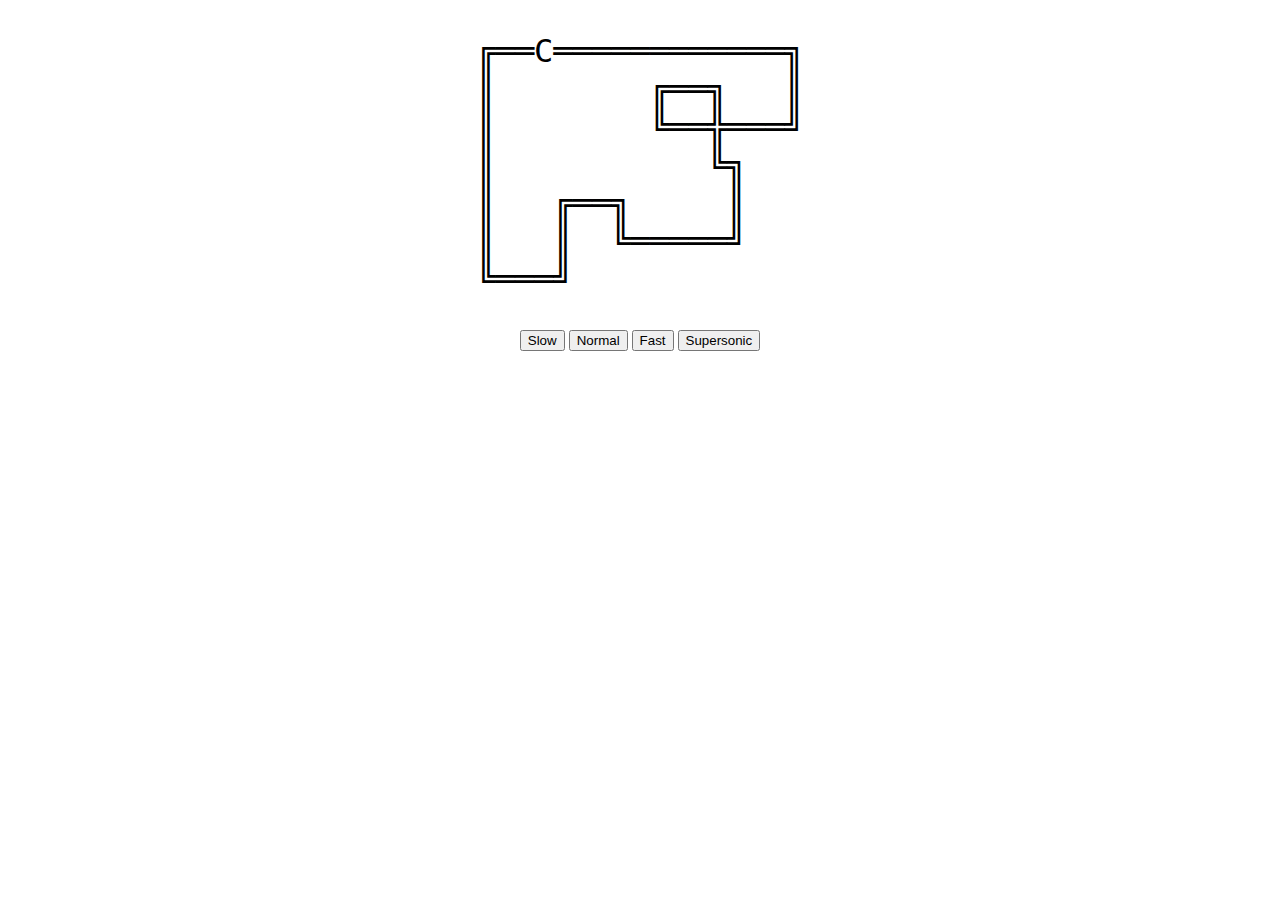
<file: stuff/weeklyproblem1.html>
<!DOCTYPE html>
<html lang="en">
<head>
    <meta charset="UTF-8">
    <meta http-equiv="X-UA-Compatible" content="IE=edge">
    <meta name="viewport" content="width=device-width, initial-scale=1.0">
    <script src="weeklyproblem1.js" defer></script>
    <link rel="stylesheet" href="weeklyproblem1.css">
    <title>Weekly Problem 1</title>
</head>
<body>
<pre id="tracks"></pre>
<button onclick="changeSpeed(1)">Slow</button>
<button onclick="changeSpeed(5)">Normal</button>
<button onclick="changeSpeed(20)">Fast</button>
<button onclick="changeSpeed(144)">Supersonic</button>
</body>
</html>
</file>
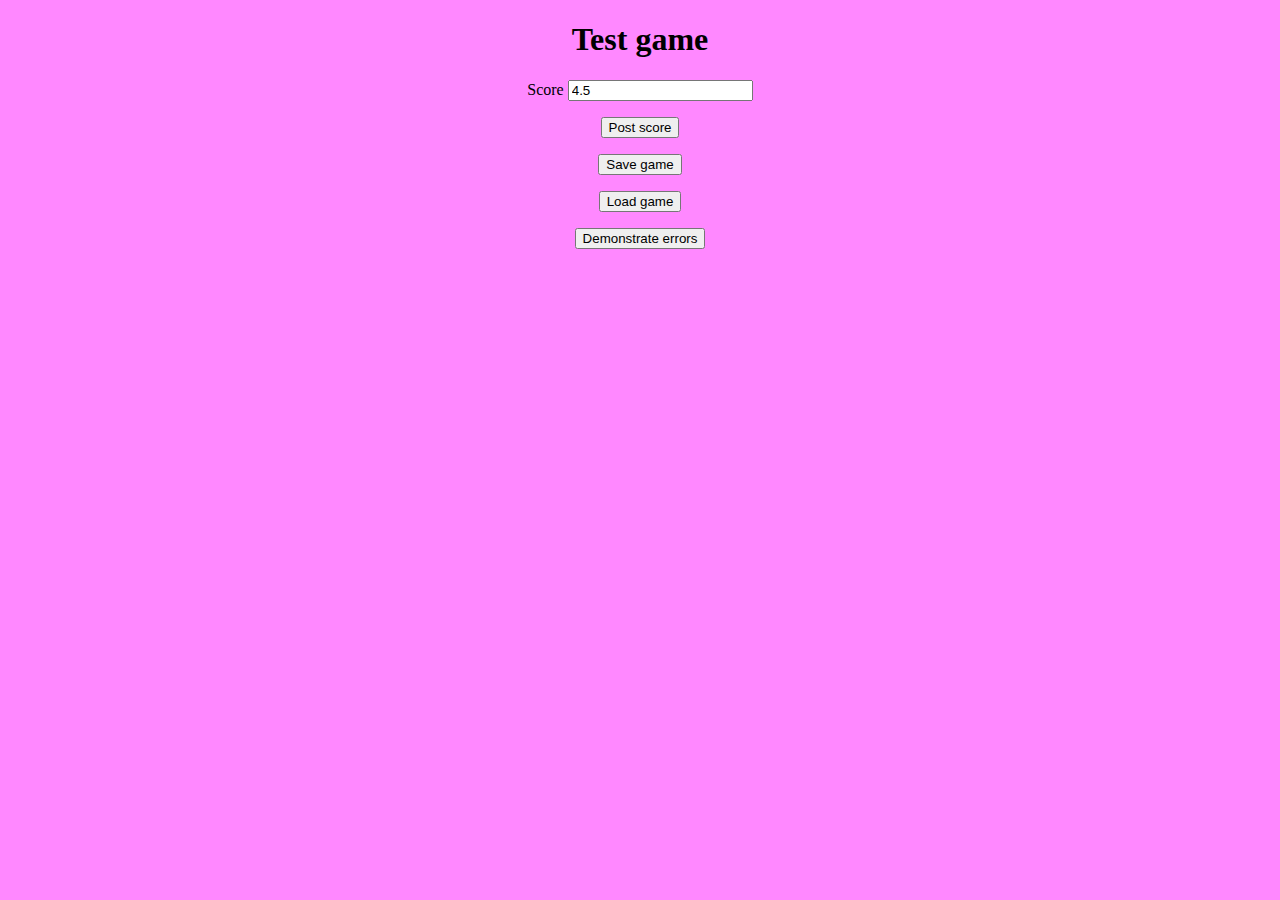
<file: wsd-game-test/test.html>
<!DOCTYPE html>
<html lang="en">
<head>
    <meta charset="UTF-8">
    <meta name="viewport" content="width=device-width, initial-scale=1.0">
    <title>Test game</title>
    <style>
        body {
            text-align: center;
            background: #ff88ff;
        }
    </style>
</head>
<body>
    <h1>Test game</h1>
    <p>
        <label for="score-input">Score</label>
        <input id="score-input" type="number" step="0.1" value="4.5">
    </p>
    <p><button id="score">Post score</button></p>
    <p><button id="save">Save game</button></p>
    <p><button id="load">Load game</button></p>
    <p><button id="errors">Demonstrate errors</button></p>
<script>
    var msgs = {
        setting: {
            messageType: "SETTING",
            options: {
                "width": 640,
                "height": 360
            }
        },
        load: {
            messageType: "LOAD_REQUEST",
        }, // erroneous messages
        errors: [
            {
                messageType: "LOAD",
                gameState: {
                    score: 420.0
                }
            },
            {
                messageType: "SAVEGAME"
            },
            {
                messageType: "SCORE",
                score: "420.0"
            },
            {
                messageType: "SCORE"
            },
            "this is a message"
        ]
    };
    var scoreInput = document.getElementById("score-input");

    function receiveMessage(e) {
        var msg = e.data;
        if (msg.messageType === "LOAD") {
            scoreInput.value = msg.gameState.score;
        }
    }

    window.addEventListener("message", receiveMessage, false);
    
    window.parent.postMessage(msgs.setting, "*");

    document.getElementById("score").addEventListener("click", function (e) {
        var msg = {
            messageType: "SCORE",
            score: Number(scoreInput.value)
        };
        window.parent.postMessage(msg, "*");
    });
    
    document.getElementById("save").addEventListener("click", function () {
        var msg = {
            messageType: "SAVE",
            gameState: {
                score: Number(scoreInput.value)
            }
        };
        window.parent.postMessage(msg, "*");
    });
    
    document.getElementById("load").addEventListener("click", function () {
        window.parent.postMessage(msgs.load, "*");
    });
    
    document.getElementById("errors").addEventListener("click", function () {
        for (err of msgs.errors) {
            window.parent.postMessage(err, "*");
        }
    });
</script>
</body>
</html>
</file>
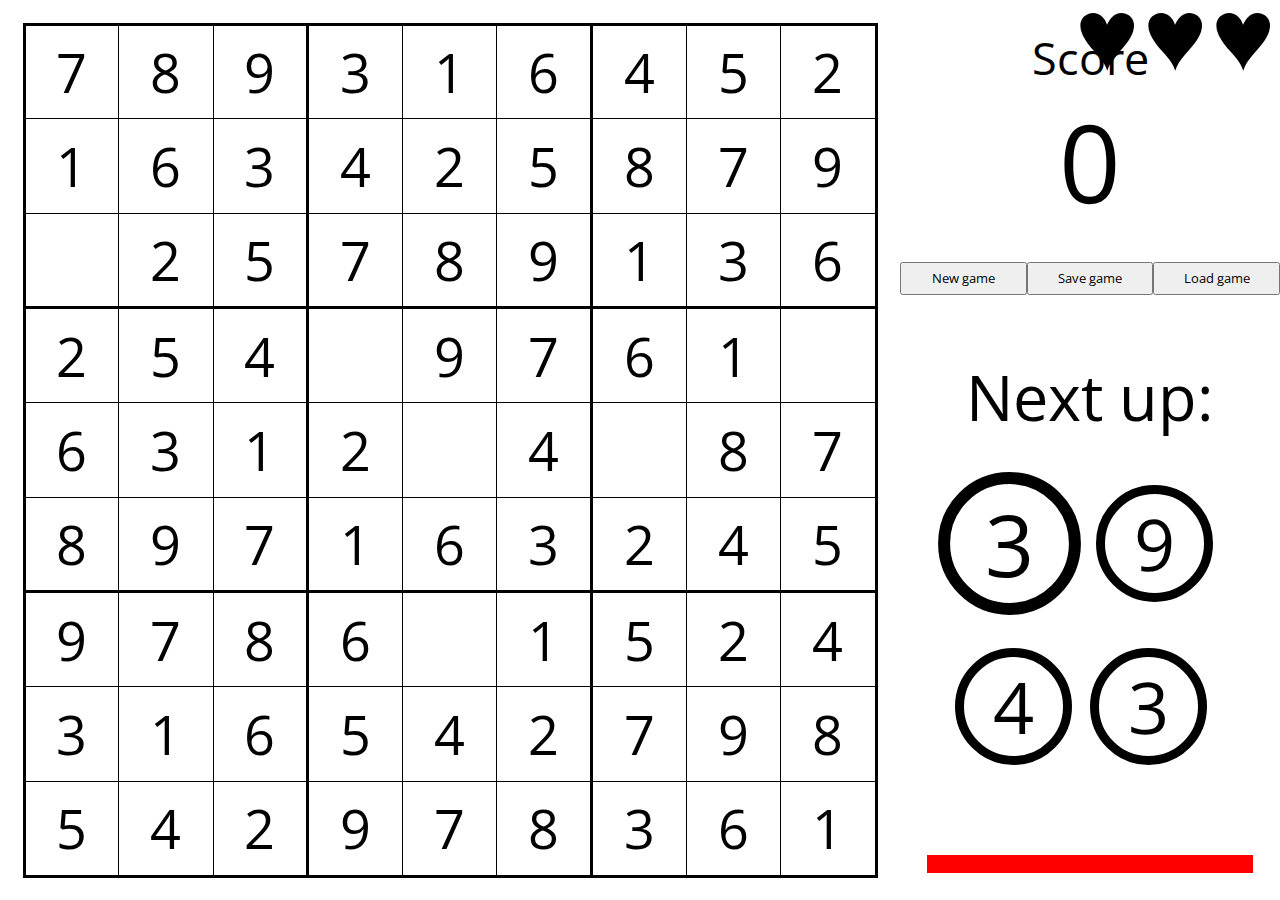
<file: games/Sudoku/game.html>
<!DOCTYPE html>
<html lang="en">
<!-- SUDOKU SHOOTER
======= Technical description =========================================
The game is done entirely in HTML/CSS/JavaScript, without using any
game development frameworks or external libraries such as jQuery.
All of the game logic is found in the sudoku.js file. The game also
uses some CSS for animations and stuff, these can be found in styles.css.
Some CSS animations/modifications are triggered from the JavaScript code
by changing classes of elements.
Sounds are implemented as HTML5 audio elements that are then played from
the gamelogic when needed by using the function called playSound().
I tried to put all of the sudoku specific logic inside the function called
Sudoku in order to make it somewhat reusable (I don't think I managed to
do it that well in the end though - for example the Sudoku.draw() adds
eventListeners that are specifically for this game to the cell elements of
the puzzle). Functions that are defined outside the main Sudoku function
are more general or specific to this particular game.

======= How to play ===================================================
Game starts automatically as the page is loaded. The goal of the game
is to solve sudokus. The game gives you numbers and you need to shoot
them into place using the mouse. You get 3 lives for each puzzle and
the game ends when you run out of lives. You have 5 seconds to find a
place for each number. You lose a life if the timer runs out or you
miss 4 times in a row. Running out of time and wrong guesses also
cause you to lose points. Puzzles get progressively harder as you
complete them. The later puzzles will require some guessing. Saving
the game only saves the current score, difficulty and remaining lives,
the puzzles themselves are not saved.
-->
<head>
    <meta charset="UTF-8">
    <meta name="viewport" content="width=device-width, initial-scale=1.0">
    <link rel="stylesheet" href="styles.css">
    <script src="sudoku.js" defer></script>
    <title>Sudoku Shooter</title>
</head>
<body>
    <div class="wrapper">
        <div id="lives"></div>
        <div id="game-container">
            <table id="sudoku-table">
                <tbody id="sudoku"></tbody>
            </table>
        </div>
        <div id="score-container">
            Score
            <div id="score"></div>
        </div>
        <div id="buttons">
            <button id="new-game">New game</button>
            <button id="save-game">Save game</button>
            <button id="load-game">Load game</button>
        </div>
        <div id="info"></div>
        <div id="next-numbers-container">Next up:
            <div id="next-numbers">
            </div>
            <div id="timer"></div>
        </div>
    </div>
    <audio id="puff" src="puff.ogg" preload="auto"></audio>
    <audio id="dudududu" src="dudududu.ogg" preload="auto"></audio>
    <audio id="outoftime" src="outoftime.ogg" preload="auto"></audio>
    <audio id="levelcomplete" src="levelcomplete.ogg" preload="auto"></audio>
    <audio id="wumwumwum" src="wumwumwum.ogg" preload="auto"></audio>
</body>
</html>
</file>
<file: stuff/weeklyproblem1.css>
body {
    text-align: center;
}
#tracks {
    font-size: 2rem;
}
</file>
<file: games/Sudoku/styles.css>
@import url(https://fonts.googleapis.com/css?family=Nanum+Myeongjo);
@import url(https://fonts.googleapis.com/css?family=Open+Sans:600);

body {
    font-family: "Open Sans", arial;
}

#sudoku-table {
    table-layout: fixed;
    border-collapse: collapse;
    border: 3px solid black;
    margin: 2.5vh;
    height: 95vh;
    width: 95vh;
    cursor: crosshair;
}

#sudoku-table td {
    width: 11.1%;
    height: 11.1%;
    border: 1px solid black;
    text-align: center;
    font-size: 6vh;

    user-select: none;
    -moz-user-select: none;
    -ms-user-select: none;
    -khtml-user-select: none;
    -webkit-user-select: none;
}

#sudoku-table td:nth-child(3n) {
    border-right: 3px solid black;
}

#sudoku-table tr:nth-child(3n) {
    border-bottom: 3px solid black;
}

.wrapper {
    position: absolute;
    top: 0px;
    left: 0px;
    right: 0px;
    height: 100%;
    display: grid;
    grid-template-columns: repeat(2, 1fr);
    grid-template-rows: 3fr 1fr 1fr 5fr
}

.empty-cell {
    color: transparent;
}

.empty-cell:hover {
    outline: 5px dashed red;
    outline-offset: -2px;
    color: #8a8a8a;
}

#game-container {
    grid-column: 1;
    grid-row: 1 / 4;
}

#lives {
    position: absolute;
    top: 0;
    right: 0;
    width: 23vh;
    overflow: hidden;
    font-size: 8vh;
    font-family: "Lucida Sans Unicode", "Nanum Myeongjo", arial;
}

#lives::after {
    content: "♥";
}

.wrongs0::after {
    opacity: 1;
}

.wrongs1::after {
    opacity: 0.7;
}

.wrongs2::after {
    opacity: 0.45;
}

.wrongs3::after {
    opacity: 0.2;
}

#score-container {
    grid-column: 2;
    grid-row: 1;
    text-align: center;
    font-size: 5vh;
    padding: 3vh;
}

#score {
    font-size: 12vh;
}

#buttons {
    display: flex;
    grid-column: 2;
    grid-row: 2;
    text-align: center;
}

#buttons button {
    font-family: 'Open Sans', sans-serif;
    float: left;
    flex: 1;
}

#info {
    grid-column: 2;
    grid-row: 3;
    text-align: center;
    font-size: 5vh;
    padding-top: 1vh;
    padding-bottom: 2vh;
}

#next-numbers-container {
    font-size: 7vh;
    grid-column: 2;
    grid-row: 4;
    padding: 3vh;
    text-align: center;
}

#next-numbers div {
    display: inline-block;
    width: 11vh;
    height: 11vh;
    font-size: 8vh;
    border: 1vh solid black;
    border-radius: 12vh;
    margin-top: 5vh;
    margin-right: 2vh;
}

#next-numbers div:nth-child(1) {
    margin-right: 8px;
    border: 1.2vh solid black;
    margin-right: 3vh;
    transform: scale(1.2);
}

.hl-illegal:not(.empty-cell) {
    animation: fade1 0.8s;
}

.timer {
    margin-top: 10vh;
    height: 2vh;
    background: red;
    animation: shorten 10s linear;
}

.fade-text {
    animation: fade2 3s ease-in;
    color: transparent;
}

@keyframes shorten {
    from {
        width: 100%;
    }
    to {
        width: 0;
    }
}

@keyframes fade1 {
    from {
        color: red;
        background-color: #faa;
    }
    to {
        color: black;
        background-color: transparent;
    }
}

@keyframes fade2 {
    from {
        color: black;
    }
    to {
        color: transparent;
    }
}
</file>
